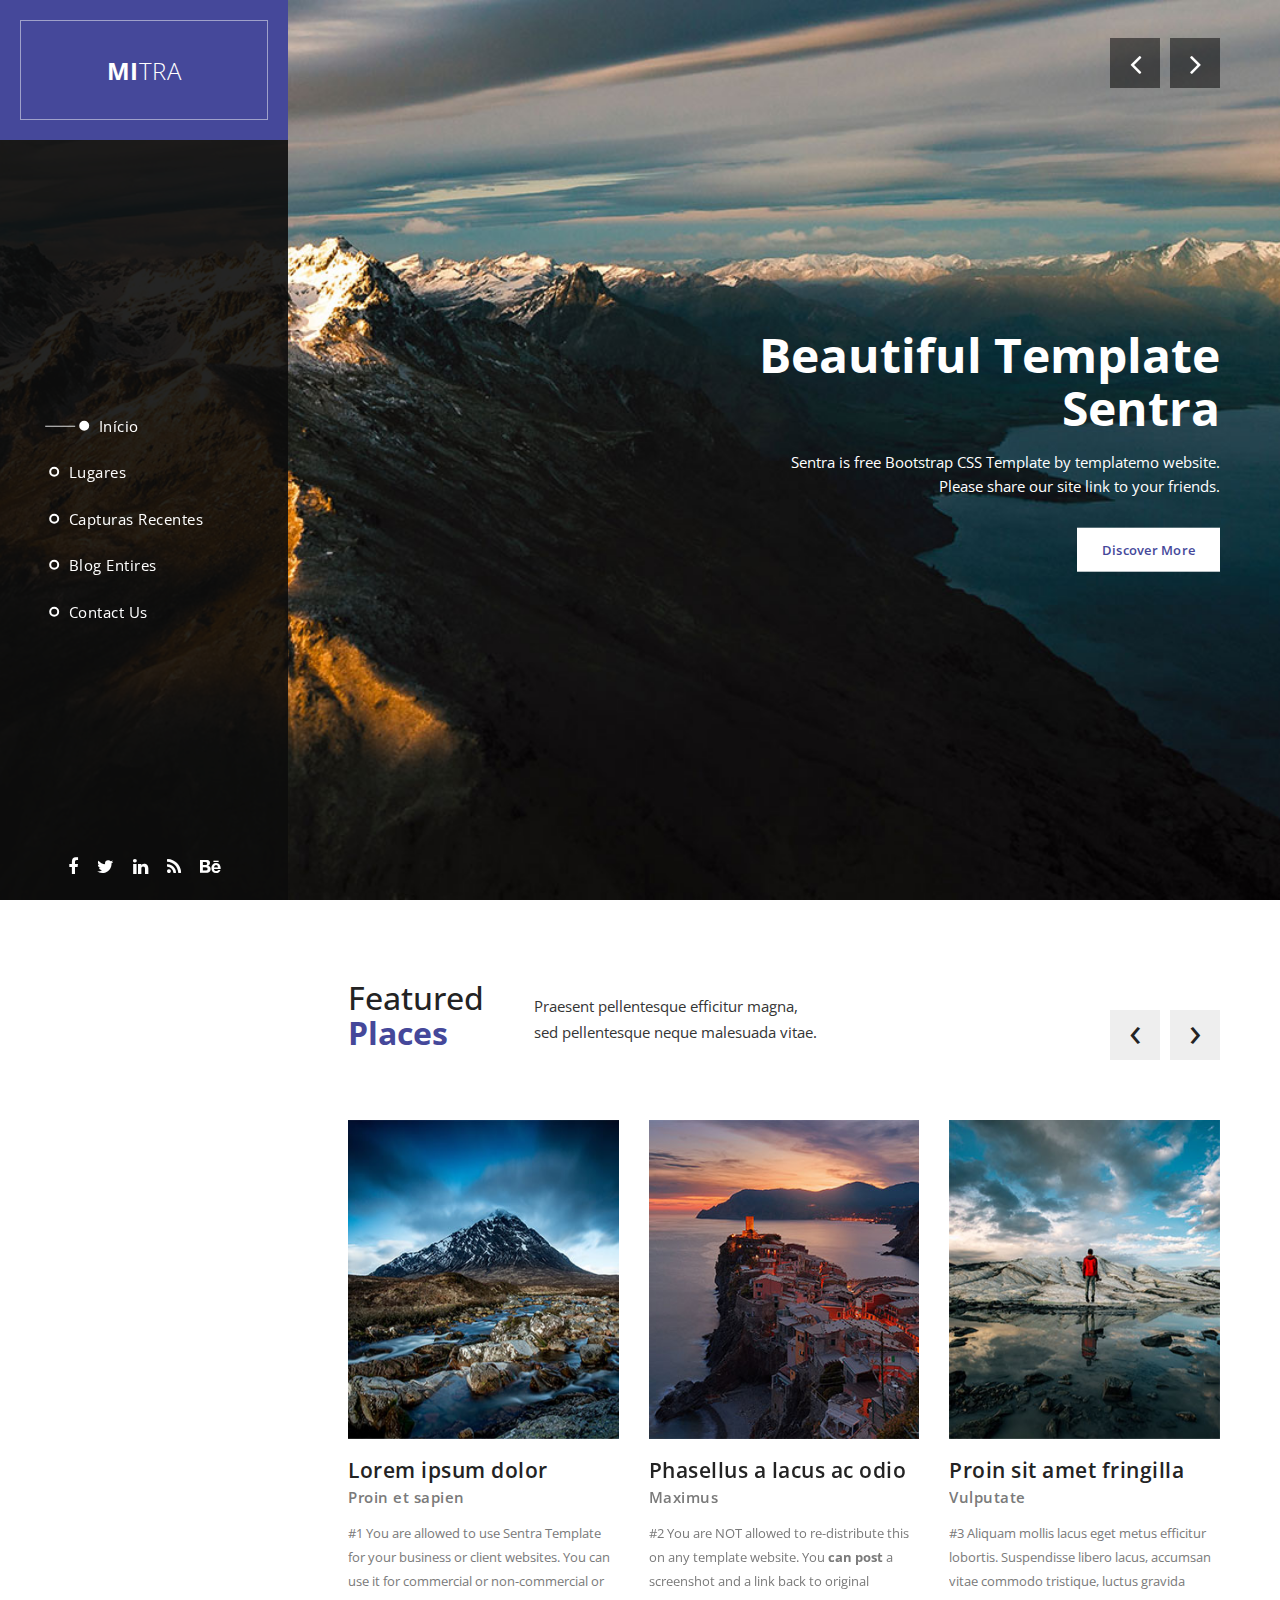
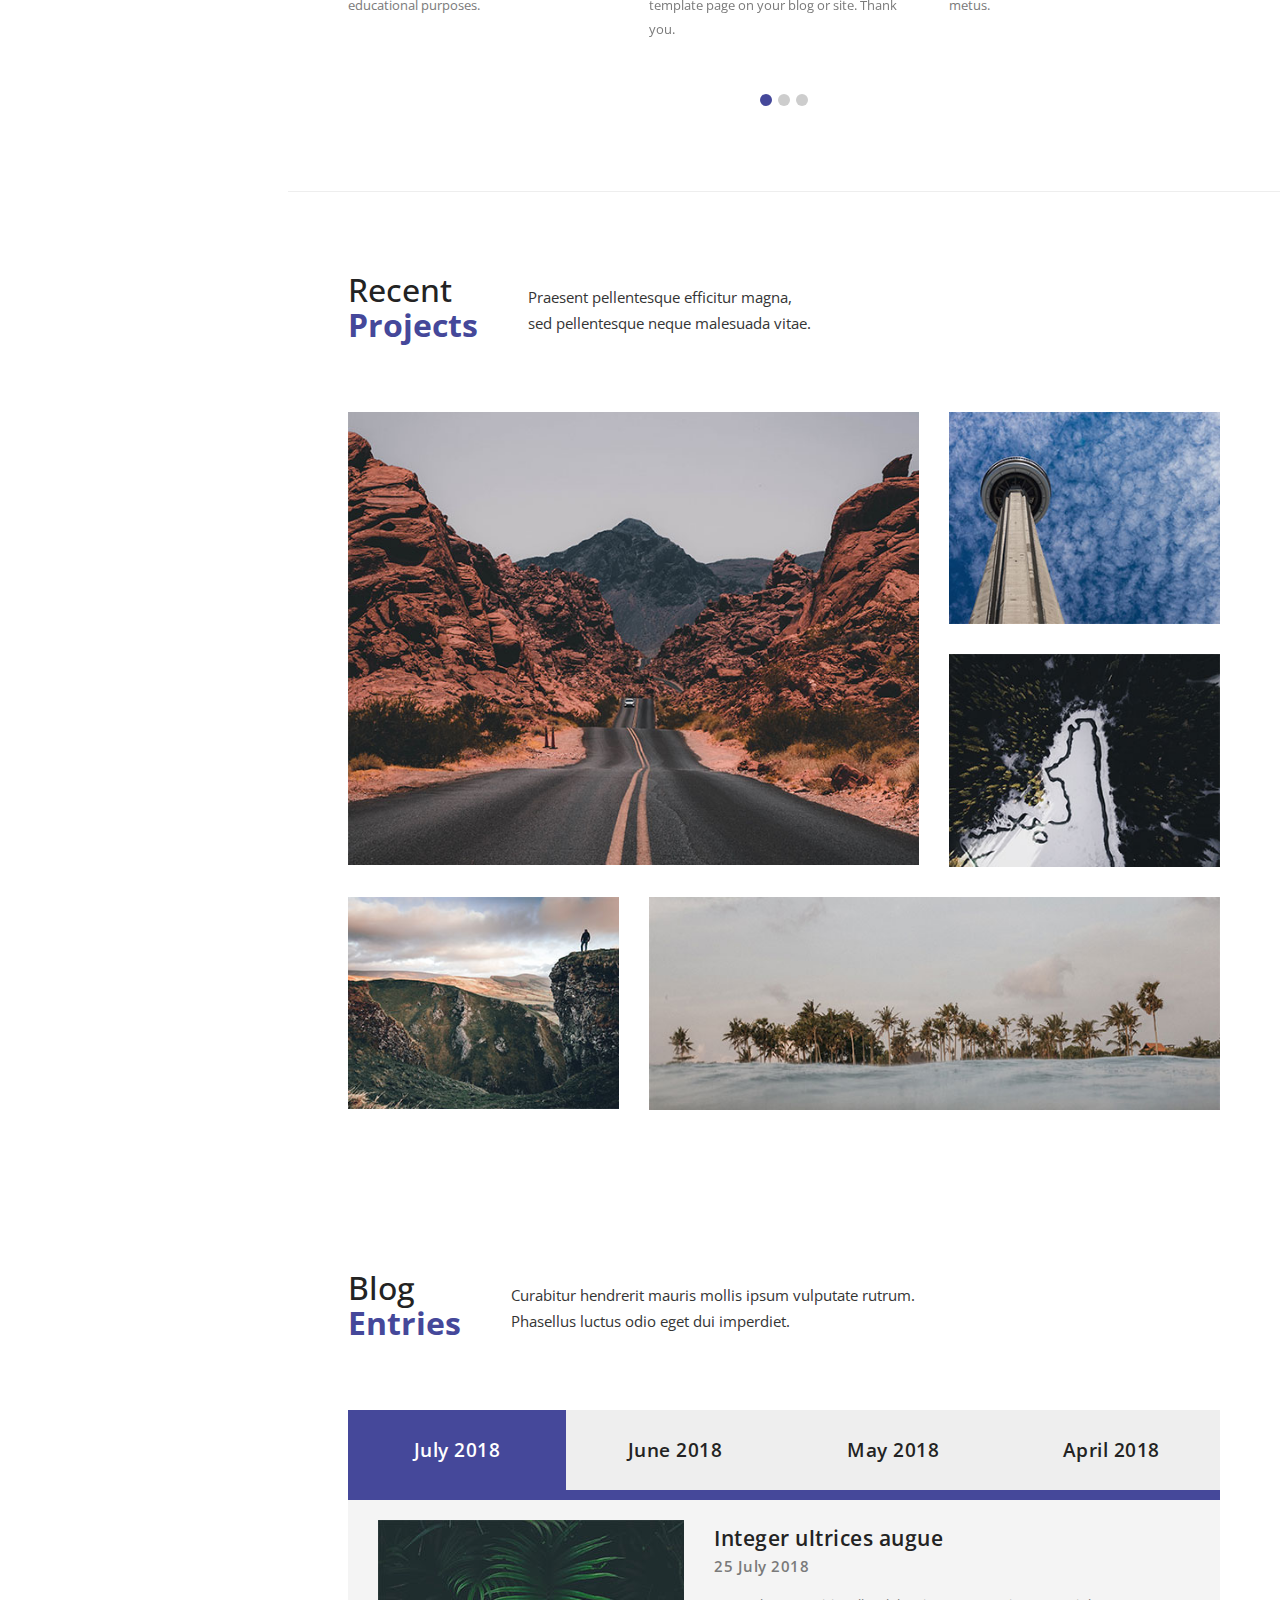
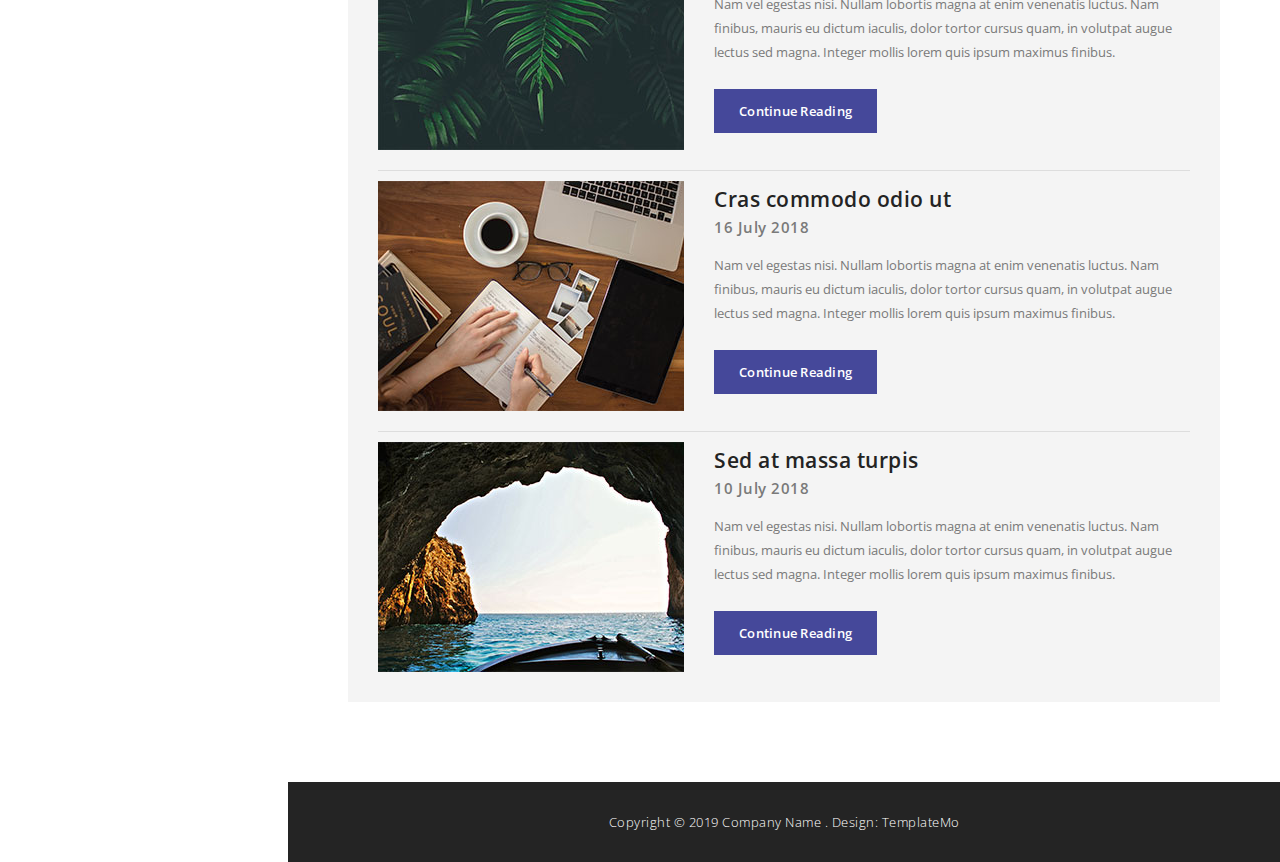
<file: templatemo_518_sentra/index.html>
<!DOCTYPE html>
<html>
  <head>
    <meta charset="utf-8" />
    <meta http-equiv="X-UA-Compatible" content="IE=edge,chrome=1" />
    <title>Mitra - agência de viagens</title>

    <!-- 

Sentra Template

https://templatemo.com/tm-518-sentra

-->
    <meta name="description" content="" />
    <meta name="viewport" content="width=device-width, initial-scale=1" />
    <link rel="apple-touch-icon" href="apple-touch-icon.png" />

    <link rel="stylesheet" href="css/bootstrap.min.css" />
    <link rel="stylesheet" href="css/bootstrap-theme.min.css" />
    <link rel="stylesheet" href="css/fontAwesome.css" />
    <link rel="stylesheet" href="css/light-box.css" />
    <link rel="stylesheet" href="css/owl-carousel.css" />
    <link rel="stylesheet" href="css/templatemo-style.css" />

    <link
      href="https://fonts.googleapis.com/css?family=Open+Sans:300,400,600,700,800"
      rel="stylesheet"
    />

    <script src="js/vendor/modernizr-2.8.3-respond-1.4.2.min.js"></script>
  </head>

  <body>
    <header class="nav-down responsive-nav hidden-lg hidden-md">
      <button
        type="button"
        id="nav-toggle"
        class="navbar-toggle"
        data-toggle="collapse"
        data-target="#main-nav"
      >
        <span class="sr-only">Toggle navigation</span>
        <span class="icon-bar"></span>
        <span class="icon-bar"></span>
        <span class="icon-bar"></span>
      </button>
      <!--/.navbar-header-->
      <div id="main-nav" class="collapse navbar-collapse">
        <nav>
          <ul class="nav navbar-nav">
            <li><a href="#top">Início</a></li>
            <li><a href="#featured">Lugares</a></li>
            <li><a href="#projects">Capturas Recentes</a></li>
            <li><a href="#video">Presentation</a></li>
            <li><a href="#blog">Blog Entries</a></li>
            <li><a href="#contact">Contact Us</a></li>
          </ul>
        </nav>
      </div>
    </header>

    <div class="sidebar-navigation hidde-sm hidden-xs">
      <div class="logo">
        <a href="#">Mi<em>tra</em></a>
      </div>
      <nav>
        <ul>
          <li>
            <a href="#top">
              <span class="rect"></span>
              <span class="circle"></span>
              Início
            </a>
          </li>
          <li>
            <a href="#featured">
              <span class="rect"></span>
              <span class="circle"></span>
              Lugares
            </a>
          </li>
          <li>
            <a href="#projects">
              <span class="rect"></span>
              <span class="circle"></span>
              Capturas Recentes
            </a>
          </li>
          <li>
            <a href="#blog">
              <span class="rect"></span>
              <span class="circle"></span>
              Blog Entires
            </a>
          </li>
          <li>
            <a href="#contact">
              <span class="rect"></span>
              <span class="circle"></span>
              Contact Us
            </a>
          </li>
        </ul>
      </nav>
      <ul class="social-icons">
        <li>
          <a href="#"><i class="fa fa-facebook"></i></a>
        </li>
        <li>
          <a href="#"><i class="fa fa-twitter"></i></a>
        </li>
        <li>
          <a href="#"><i class="fa fa-linkedin"></i></a>
        </li>
        <li>
          <a href="#"><i class="fa fa-rss"></i></a>
        </li>
        <li>
          <a href="#"><i class="fa fa-behance"></i></a>
        </li>
      </ul>
    </div>

    <div class="slider">
      <div class="Modern-Slider content-section" id="top">
        <!-- Item -->
        <div class="item item-1">
          <div class="img-fill">
            <div class="image"></div>
            <div class="info">
              <div>
                <h1>Beautiful Template<br />Sentra</h1>
                <p>
                  Sentra is free Bootstrap CSS Template by templatemo
                  website.<br />
                  Please share our site link to your friends.
                </p>
                <div class="white-button button">
                  <a href="#featured">Discover More</a>
                </div>
              </div>
            </div>
          </div>
        </div>
        <!-- // Item -->
        <!-- Item -->
        <div class="item item-2">
          <div class="img-fill">
            <div class="image"></div>
            <div class="info">
              <div>
                <h1>Please tell <br />your friends</h1>
                <p>
                  Support templatemo by sharing a link to your friends.
                  <br />Thank you for helping us.
                </p>

                <div class="white-button button">
                  <a href="#featured">Share More</a>
                </div>
              </div>
            </div>
          </div>
        </div>
        <!-- // Item -->
        <!-- Item -->
        <div class="item item-3">
          <div class="img-fill">
            <div class="image"></div>
            <div class="info">
              <div>
                <h1>Suspendisse suscipit<br />nulla sed</h1>
                <p>
                  Vestibulum ante ipsum primis in faucibus orci luctus et
                  ultrices <br />posuere cubilia Curae; Sed at massa turpis.
                </p>

                <div class="white-button button">
                  <a href="#featured">Learn More</a>
                </div>
              </div>
            </div>
          </div>
        </div>
        <!-- // Item -->
      </div>
    </div>

    <div class="page-content">
      <section id="featured" class="content-section">
        <div class="section-heading">
          <h1>Featured<br /><em>Places</em></h1>
          <p>
            Praesent pellentesque efficitur magna, <br />sed pellentesque neque
            malesuada vitae.
          </p>
        </div>
        <div class="section-content">
          <div class="owl-carousel owl-theme">
            <div class="item">
              <div class="image">
                <img src="img/featured_1.jpg" alt="" />
                <div class="featured-button button">
                  <a href="#projects">Continue Reading</a>
                </div>
              </div>
              <div class="text-content">
                <h4>Lorem ipsum dolor</h4>
                <span>Proin et sapien</span>
                <p>
                  #1 You are allowed to use Sentra Template for your business or
                  client websites. You can use it for commercial or
                  non-commercial or educational purposes.
                </p>
              </div>
            </div>
            <div class="item">
              <div class="image">
                <img src="img/featured_2.jpg" alt="" />
                <div class="featured-button button">
                  <a href="#projects">Continue Reading</a>
                </div>
              </div>
              <div class="text-content">
                <h4>Phasellus a lacus ac odio</h4>
                <span>Maximus</span>
                <p>
                  #2 You are NOT allowed to re-distribute this on any template
                  website. You <strong>can post</strong> a screenshot and a link
                  back to original template page on your blog or site. Thank
                  you.
                </p>
              </div>
            </div>
            <div class="item">
              <div class="image">
                <img src="img/featured_3.jpg" alt="" />
                <div class="featured-button button">
                  <a href="#projects">Continue Reading</a>
                </div>
              </div>
              <div class="text-content">
                <h4>Proin sit amet fringilla</h4>
                <span>Vulputate</span>
                <p>
                  #3 Aliquam mollis lacus eget metus efficitur lobortis.
                  Suspendisse libero lacus, accumsan vitae commodo tristique,
                  luctus gravida metus.
                </p>
              </div>
            </div>
            <div class="item">
              <div class="image">
                <img src="img/featured_2.jpg" alt="" />
                <div class="featured-button button">
                  <a href="#projects">Continue Reading</a>
                </div>
              </div>
              <div class="text-content">
                <h4>In volutpat augue lectus</h4>
                <span>Elementum</span>
                <p>
                  #4 Aliquam mollis lacus eget metus efficitur lobortis.
                  Suspendisse libero lacus, accumsan vitae commodo tristique,
                  luctus gravida metus.
                </p>
              </div>
            </div>
            <div class="item">
              <div class="image">
                <img src="img/featured_1.jpg" alt="" />
                <div class="featured-button button">
                  <a href="#projects">Continue Reading</a>
                </div>
              </div>
              <div class="text-content">
                <h4>Cras commodo odio</h4>
                <span>Aliquam</span>
                <p>
                  #5 Mauris lacinia pretium libero, ut tincidunt lacus molestie
                  ornare. Phasellus a facilisis erat. Praesent eleifend nibh
                  mauris, quis sodales lorem convallis pulvinar.
                </p>
              </div>
            </div>
            <div class="item">
              <div class="image">
                <img src="img/featured_3.jpg" alt="" />
                <div class="featured-button button">
                  <a href="#projects">Continue Reading</a>
                </div>
              </div>
              <div class="text-content">
                <h4>Sed at massa turpis</h4>
                <span>Curabitur</span>
                <p>
                  #6 Vestibulum tincidunt ornare ligula vel molestie. Curabitur
                  hendrerit mauris mollis ipsum vulputate rutrum. Phasellus
                  luctus odio eget dui imperdiet.
                </p>
              </div>
            </div>
            <div class="item">
              <div class="image">
                <img src="img/featured_2.jpg" alt="" />
                <div class="featured-button button">
                  <a href="#projects">Continue Reading</a>
                </div>
              </div>
              <div class="text-content">
                <h4>Aliquam mollis lacus</h4>
                <span>Suspendisse</span>
                <p>
                  #7 Suspendisse suscipit nulla sed nisl fermentum, auctor
                  suscipit nunc rhoncus. Proin faucibus metus diam, nec
                  hendrerit purus pharetra in.
                </p>
              </div>
            </div>
            <div class="item">
              <div class="image">
                <img src="img/featured_1.jpg" alt="" />
                <div class="featured-button button">
                  <a href="#projects">Continue Reading</a>
                </div>
              </div>
              <div class="text-content">
                <h4>Mauris lacinia pretium</h4>
                <span>Vestibulum</span>
                <p>
                  #8 Suspendisse suscipit nulla sed nisl fermentum, auctor
                  suscipit nunc rhoncus. Proin faucibus metus diam, nec
                  hendrerit purus pharetra in.
                </p>
              </div>
            </div>
            <div class="item">
              <div class="image">
                <img src="img/featured_3.jpg" alt="" />
                <div class="featured-button button">
                  <a href="#projects">Continue Reading</a>
                </div>
              </div>
              <div class="text-content">
                <h4>Proin sit amet fringilla erat</h4>
                <span>Convallis</span>
                <p>
                  #9 Suspendisse suscipit nulla sed nisl fermentum, auctor
                  suscipit nunc rhoncus. Proin faucibus metus diam, nec
                  hendrerit purus pharetra in.
                </p>
              </div>
            </div>
          </div>
        </div>
      </section>
      <section id="projects" class="content-section">
        <div class="section-heading">
          <h1>Recent<br /><em>Projects</em></h1>
          <p>
            Praesent pellentesque efficitur magna, <br />sed pellentesque neque
            malesuada vitae.
          </p>
        </div>
        <div class="section-content">
          <div class="masonry">
            <div class="row">
              <div class="item">
                <div class="col-md-8">
                  <a href="img/portfolio_big_1.jpg" data-lightbox="image"
                    ><img src="img/portfolio_1.jpg" alt="image 1"
                  /></a>
                </div>
              </div>
              <div class="item second-item">
                <div class="col-md-4">
                  <a href="img/portfolio_big_2.jpg" data-lightbox="image"
                    ><img src="img/portfolio_2.jpg" alt="image 2"
                  /></a>
                </div>
              </div>
              <div class="item">
                <div class="col-md-4">
                  <a href="img/portfolio_big_3.jpg" data-lightbox="image"
                    ><img src="img/portfolio_3.jpg" alt="image 3"
                  /></a>
                </div>
              </div>
              <div class="item">
                <div class="col-md-4">
                  <a href="img/portfolio_big_4.jpg" data-lightbox="image"
                    ><img src="img/portfolio_4.jpg" alt="image 4"
                  /></a>
                </div>
              </div>
              <div class="item">
                <div class="col-md-8">
                  <a href="img/portfolio_big_5.jpg" data-lightbox="image"
                    ><img src="img/portfolio_5.jpg" alt="image 5"
                  /></a>
                </div>
              </div>
            </div>
          </div>
        </div>
      </section>
      <section id="blog" class="content-section">
        <div class="section-heading">
          <h1>Blog<br /><em>Entries</em></h1>
          <p>
            Curabitur hendrerit mauris mollis ipsum vulputate rutrum.
            <br />Phasellus luctus odio eget dui imperdiet.
          </p>
        </div>
        <div class="section-content">
          <div class="tabs-content">
            <div class="wrapper">
              <ul class="tabs clearfix" data-tabgroup="first-tab-group">
                <li><a href="#tab1" class="active">July 2018</a></li>
                <li><a href="#tab2">June 2018</a></li>
                <li><a href="#tab3">May 2018</a></li>
                <li><a href="#tab4">April 2018</a></li>
              </ul>
              <section id="first-tab-group" class="tabgroup">
                <div id="tab1">
                  <ul>
                    <li>
                      <div class="item">
                        <img src="img/blog_1.jpg" alt="" />
                        <div class="text-content">
                          <h4>Integer ultrices augue</h4>
                          <span>25 July 2018</span>
                          <p>
                            Nam vel egestas nisi. Nullam lobortis magna at enim
                            venenatis luctus. Nam finibus, mauris eu dictum
                            iaculis, dolor tortor cursus quam, in volutpat augue
                            lectus sed magna. Integer mollis lorem quis ipsum
                            maximus finibus.
                          </p>

                          <div class="accent-button button">
                            <a href="#contact">Continue Reading</a>
                          </div>
                        </div>
                      </div>
                    </li>
                    <li>
                      <div class="item">
                        <img src="img/blog_2.jpg" alt="" />
                        <div class="text-content">
                          <h4>Cras commodo odio ut</h4>
                          <span>16 July 2018</span>
                          <p>
                            Nam vel egestas nisi. Nullam lobortis magna at enim
                            venenatis luctus. Nam finibus, mauris eu dictum
                            iaculis, dolor tortor cursus quam, in volutpat augue
                            lectus sed magna. Integer mollis lorem quis ipsum
                            maximus finibus.
                          </p>

                          <div class="accent-button button">
                            <a href="#contact">Continue Reading</a>
                          </div>
                        </div>
                      </div>
                    </li>
                    <li>
                      <div class="item">
                        <img src="img/blog_3.jpg" alt="" />
                        <div class="text-content">
                          <h4>Sed at massa turpis</h4>
                          <span>10 July 2018</span>
                          <p>
                            Nam vel egestas nisi. Nullam lobortis magna at enim
                            venenatis luctus. Nam finibus, mauris eu dictum
                            iaculis, dolor tortor cursus quam, in volutpat augue
                            lectus sed magna. Integer mollis lorem quis ipsum
                            maximus finibus.
                          </p>

                          <div class="accent-button button">
                            <a href="#contact">Continue Reading</a>
                          </div>
                        </div>
                      </div>
                    </li>
                  </ul>
                </div>
                <div id="tab2">
                  <ul>
                    <li>
                      <div class="item">
                        <img src="img/blog_3.jpg" alt="" />
                        <div class="text-content">
                          <h4>Sed at massa turpis</h4>
                          <span>30 June 2018</span>
                          <p>
                            Nam vel egestas nisi. Nullam lobortis magna at enim
                            venenatis luctus. Nam finibus, mauris eu dictum
                            iaculis, dolor tortor cursus quam, in volutpat augue
                            lectus sed magna. Integer mollis lorem quis ipsum
                            maximus finibus.
                          </p>

                          <div class="accent-button button">
                            <a href="#contact">Continue Reading</a>
                          </div>
                        </div>
                      </div>
                    </li>
                    <li>
                      <div class="item">
                        <img src="img/blog_1.jpg" alt="" />
                        <div class="text-content">
                          <h4>Lorem ipsum dolor sit</h4>
                          <span>24 June 2018</span>
                          <p>
                            Nam vel egestas nisi. Nullam lobortis magna at enim
                            venenatis luctus. Nam finibus, mauris eu dictum
                            iaculis, dolor tortor cursus quam, in volutpat augue
                            lectus sed magna. Integer mollis lorem quis ipsum
                            maximus finibus.
                          </p>

                          <div class="accent-button button">
                            <a href="#contact">Continue Reading</a>
                          </div>
                        </div>
                      </div>
                    </li>
                    <li>
                      <div class="item">
                        <img src="img/blog_2.jpg" alt="" />
                        <div class="text-content">
                          <h4>Cras commodo odio ut</h4>
                          <span>12 June 2018</span>
                          <p>
                            Nam vel egestas nisi. Nullam lobortis magna at enim
                            venenatis luctus. Nam finibus, mauris eu dictum
                            iaculis, dolor tortor cursus quam, in volutpat augue
                            lectus sed magna. Integer mollis lorem quis ipsum
                            maximus finibus.
                          </p>

                          <div class="accent-button button">
                            <a href="#contact">Continue Reading</a>
                          </div>
                        </div>
                      </div>
                    </li>
                  </ul>
                </div>
                <div id="tab3">
                  <ul>
                    <li>
                      <div class="item">
                        <img src="img/blog_2.jpg" alt="" />
                        <div class="text-content">
                          <h4>Cras commodo odio ut</h4>
                          <span>26 May 2018</span>
                          <p>
                            Nam vel egestas nisi. Nullam lobortis magna at enim
                            venenatis luctus. Nam finibus, mauris eu dictum
                            iaculis, dolor tortor cursus quam, in volutpat augue
                            lectus sed magna. Integer mollis lorem quis ipsum
                            maximus finibus.
                          </p>

                          <div class="accent-button button">
                            <a href="#contact">Continue Reading</a>
                          </div>
                        </div>
                      </div>
                    </li>
                    <li>
                      <div class="item">
                        <img src="img/blog_1.jpg" alt="" />
                        <div class="text-content">
                          <h4>Lorem ipsum dolor sit</h4>
                          <span>22 May 2018</span>
                          <p>
                            Nam vel egestas nisi. Nullam lobortis magna at enim
                            venenatis luctus. Nam finibus, mauris eu dictum
                            iaculis, dolor tortor cursus quam, in volutpat augue
                            lectus sed magna. Integer mollis lorem quis ipsum
                            maximus finibus.
                          </p>

                          <div class="accent-button button">
                            <a href="#contact">Continue Reading</a>
                          </div>
                        </div>
                      </div>
                    </li>
                    <li>
                      <div class="item">
                        <img src="img/blog_3.jpg" alt="" />
                        <div class="text-content">
                          <h4>Integer ultrices augue</h4>
                          <span>8 May 2018</span>
                          <p>
                            Nam vel egestas nisi. Nullam lobortis magna at enim
                            venenatis luctus. Nam finibus, mauris eu dictum
                            iaculis, dolor tortor cursus quam, in volutpat augue
                            lectus sed magna. Integer mollis lorem quis ipsum
                            maximus finibus.
                          </p>

                          <div class="accent-button button">
                            <a href="#contact">Continue Reading</a>
                          </div>
                        </div>
                      </div>
                    </li>
                  </ul>
                </div>
                <div id="tab4">
                  <ul>
                    <li>
                      <div class="item">
                        <img src="img/blog_1.jpg" alt="" />
                        <div class="text-content">
                          <h4>Lorem ipsum dolor sit</h4>
                          <span>26 April 2018</span>
                          <p>
                            Nam vel egestas nisi. Nullam lobortis magna at enim
                            venenatis luctus. Nam finibus, mauris eu dictum
                            iaculis, dolor tortor cursus quam, in volutpat augue
                            lectus sed magna. Integer mollis lorem quis ipsum
                            maximus finibus.
                          </p>

                          <div class="accent-button button">
                            <a href="#contact">Continue Reading</a>
                          </div>
                        </div>
                      </div>
                    </li>
                    <li>
                      <div class="item">
                        <img src="img/blog_3.jpg" alt="" />
                        <div class="text-content">
                          <h4>Integer ultrices augue eu</h4>
                          <span>24 April 2018</span>
                          <p>
                            Nam vel egestas nisi. Nullam lobortis magna at enim
                            venenatis luctus. Nam finibus, mauris eu dictum
                            iaculis, dolor tortor cursus quam, in volutpat augue
                            lectus sed magna. Integer mollis lorem quis ipsum
                            maximus finibus.
                          </p>

                          <div class="accent-button button">
                            <a href="#contact">Continue Reading</a>
                          </div>
                        </div>
                      </div>
                    </li>
                    <li>
                      <div class="item">
                        <img src="img/blog_2.jpg" alt="" />
                        <div class="text-content">
                          <h4>Cras commodo odio ut</h4>
                          <span>20 April 2018</span>
                          <p>
                            Nam vel egestas nisi. Nullam lobortis magna at enim
                            venenatis luctus. Nam finibus, mauris eu dictum
                            iaculis, dolor tortor cursus quam, in volutpat augue
                            lectus sed magna. Integer mollis lorem quis ipsum
                            maximus finibus.
                          </p>

                          <div class="accent-button button">
                            <a href="#contact">Continue Reading</a>
                          </div>
                        </div>
                      </div>
                    </li>
                  </ul>
                </div>
              </section>
            </div>
          </div>
        </div>
      </section>

      <section class="footer">
        <p>Copyright &copy; 2019 Company Name . Design: TemplateMo</p>
      </section>
    </div>

    <script src="https://ajax.googleapis.com/ajax/libs/jquery/1.11.2/jquery.min.js"></script>
    <script>
      window.jQuery ||
        document.write(
          '<script src="js/vendor/jquery-1.11.2.min.js"><\/script>'
        );
    </script>

    <script src="js/vendor/bootstrap.min.js"></script>

    <script src="js/plugins.js"></script>
    <script src="js/main.js"></script>

    <script>
      // Hide Header on on scroll down
      var didScroll;
      var lastScrollTop = 0;
      var delta = 5;
      var navbarHeight = $("header").outerHeight();

      $(window).scroll(function (event) {
        didScroll = true;
      });

      setInterval(function () {
        if (didScroll) {
          hasScrolled();
          didScroll = false;
        }
      }, 250);

      function hasScrolled() {
        var st = $(this).scrollTop();

        // Make sure they scroll more than delta
        if (Math.abs(lastScrollTop - st) <= delta) return;

        // If they scrolled down and are past the navbar, add class .nav-up.
        // This is necessary so you never see what is "behind" the navbar.
        if (st > lastScrollTop && st > navbarHeight) {
          // Scroll Down
          $("header").removeClass("nav-down").addClass("nav-up");
        } else {
          // Scroll Up
          if (st + $(window).height() < $(document).height()) {
            $("header").removeClass("nav-up").addClass("nav-down");
          }
        }

        lastScrollTop = st;
      }
    </script>

    <script
      src="http://ajax.googleapis.com/ajax/libs/jquery/1.10.2/jquery.min.js"
      type="text/javascript"
    ></script>
  </body>
</html>
</file>
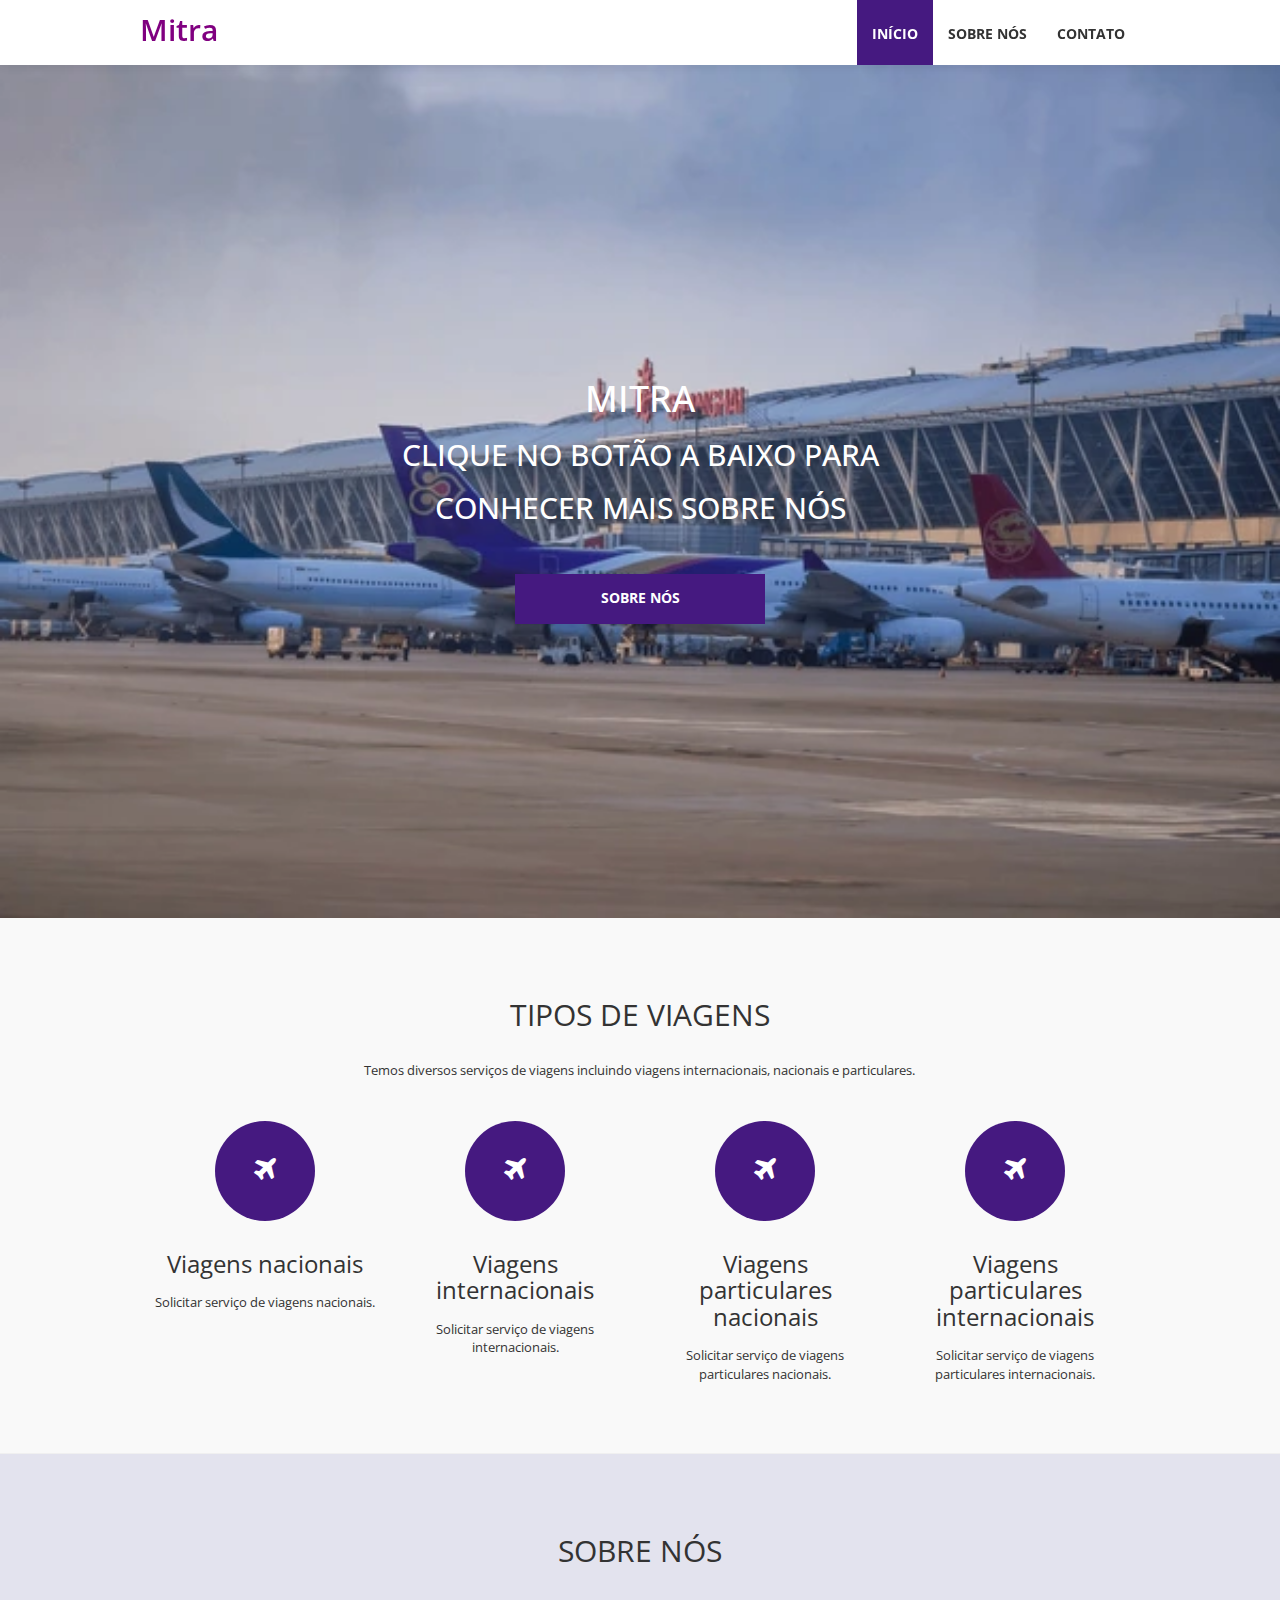
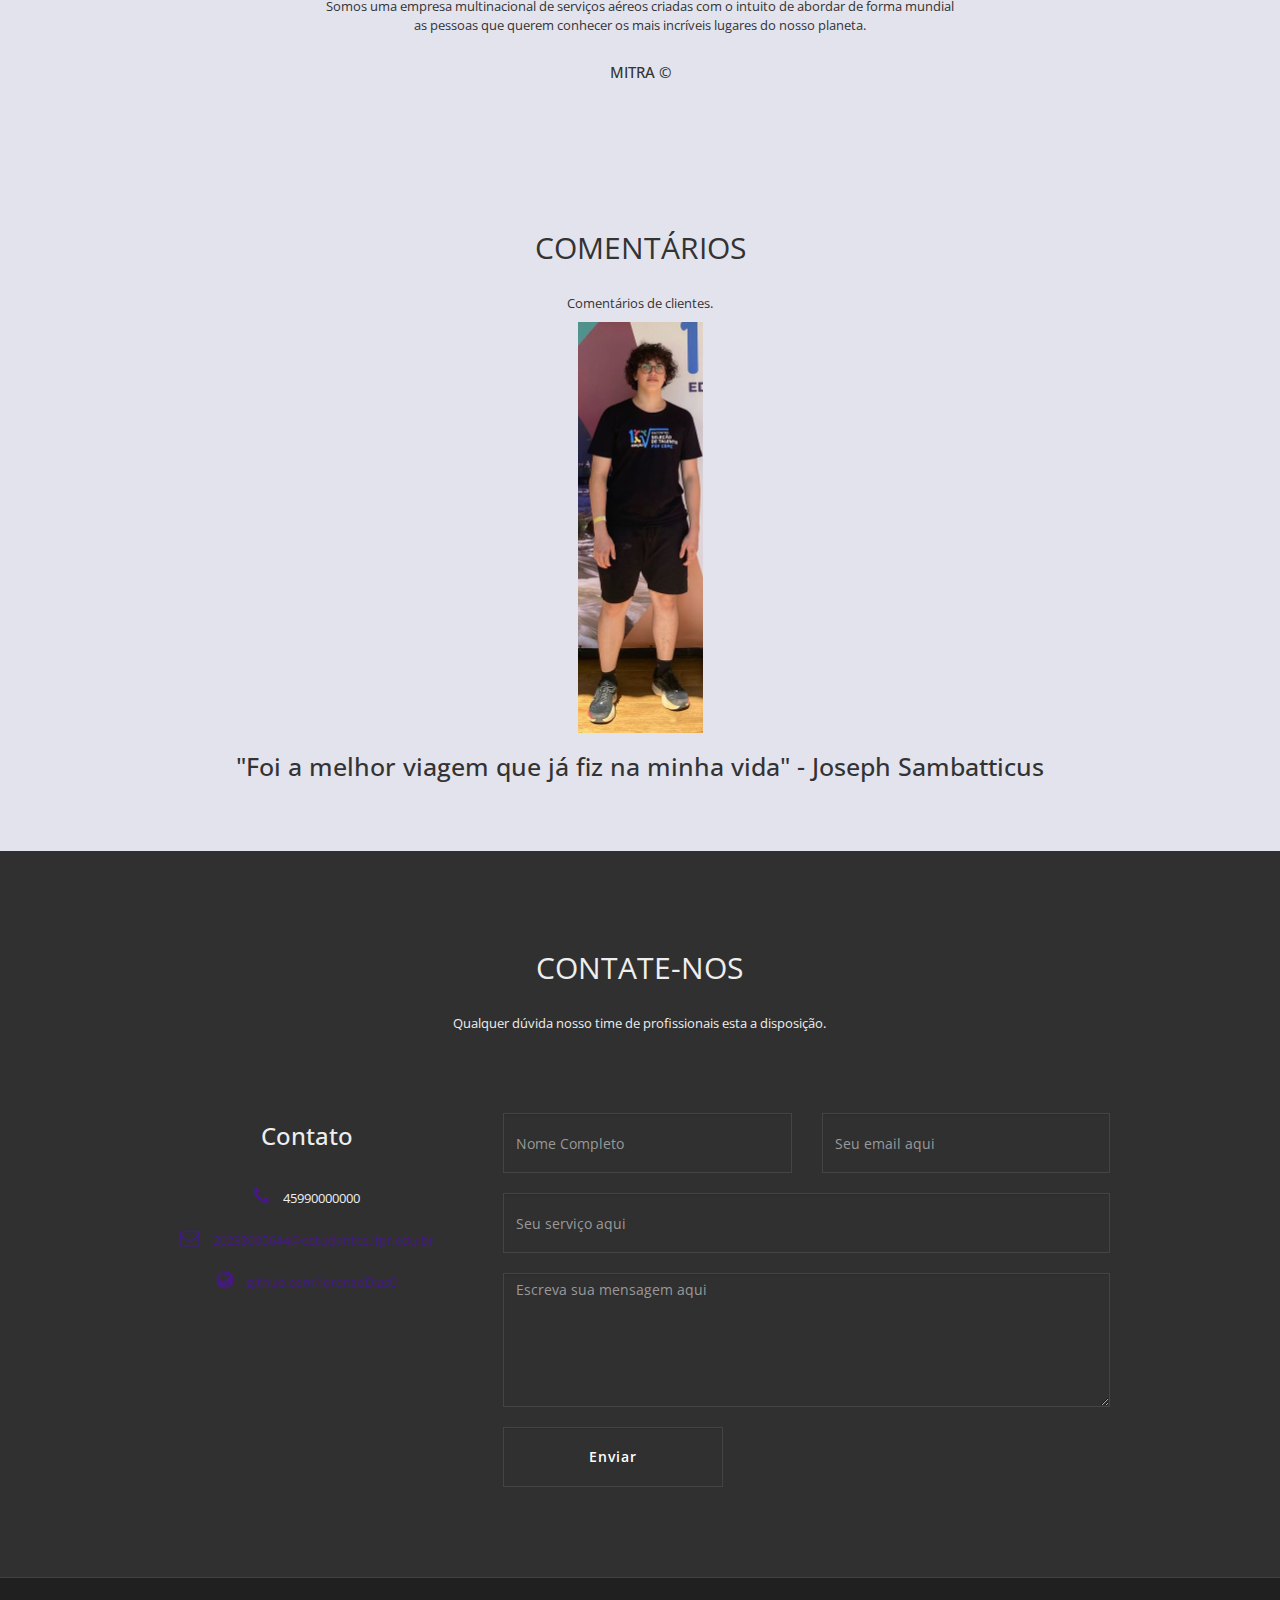
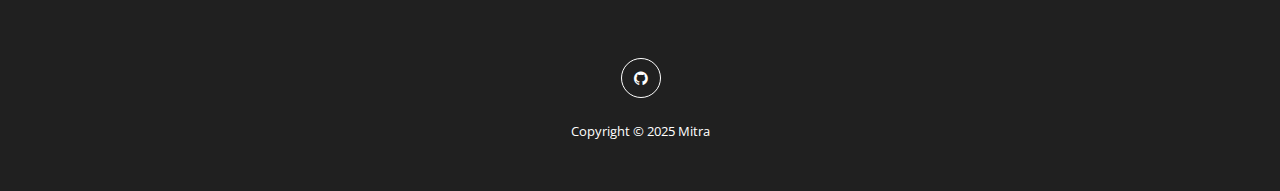
<file: templatemo_444_composite/templatemo_444_composite/index.html>
<!DOCTYPE html>
<html lang="en">

<head>
	<meta charset="utf-8">
	<meta http-equiv="X-UA-Compatible" content="IE=Edge">
	<meta name="viewport" content="width=device-width, initial-scale=1">
	<meta name="keywords" content="">
	<meta name="description" content="">
	<title>Composite Template</title>
	<link rel="stylesheet" href="css/bootstrap.min.css">
	<link rel="stylesheet" href="css/templatemo_style.css">
	<link rel="stylesheet" href="css/font-awesome.min.css">
	<link href='http://fonts.googleapis.com/css?family=Open+Sans:400,600,700,300' rel='stylesheet' type='text/css'>
	<!-- 
        Composite Template 
        http://www.templatemo.com/preview/templatemo_444_composite
        -->
</head>

<body id="top" data-spy="scroll" data-target=".navbar-collapse">

	<!-- start templatemo navigation -->

	<nav class="navbar navbar-default navbar-fixed-top" role="navigation">
		<div class="container">
			<div class="navbar-header">
				<button class="navbar-toggle" data-toggle="collapse" data-target=".navbar-collapse">
					<span class="icon icon-bar"></span>
					<span class="icon icon-bar"></span>
					<span class="icon icon-bar"></span>
				</button>
				<a href="#" class="navbar-brand">Mitra</a>
			</div>
			<div class="collapse navbar-collapse">
				<ul class="nav navbar-nav navbar-right">
					<li><a href="#home" class="smoothScroll">INÍCIO</a></li>
					<li><a href="#about" class="smoothScroll">SOBRE NÓS</a></li>
					<li><a href="#contact" class="smoothScroll">CONTATO</a></li>
				</ul>
			</div>
		</div>
	</nav>
	</div>
	<!-- end templatemo navigation -->
	<section id="home" class="text-center">
		<div class="templatemo_headerimage">
			<div class="flexslider">
				<ul class="slides">
					<li>
						<img src="img/14-december-2024shanghaichina-cityscape-shanghai-600nw-2617149371.webp"
							alt="Slide 1">
						<div class="slider-caption">
							<div class="templatemo_homewrapper">
								<h1>MITRA</h1>
								<h2>Clique no botão a baixo para</h2>
								<h2> conhecer mais sobre nós</h2>
								<a href="#contact" class="smoothScroll templatemo-slider-btn btn btn-default">Sobre
									nós</a>
							</div>
						</div>
					</li>
					<li>
						<img src="img/shutterstock_706538974-1024x576.png" alt="Slide 2">
						<div class="slider-caption">
							<div class="templatemo_homewrapper">
								<h1>Serviços disponíveis a todo momento</h1>
								<h2>clique no botão a baixo para ver nossos serviços</h2>
								<a href="#features" class="smoothScroll templatemo-slider-btn btn btn-default">ver</a>
							</div>
						</div>
					</li>
				</ul>
			</div>
		</div>
	</section>
	<!-- start templatemo features -->
	<section id="features" class="features text-center">
		<div class="container">
			<div class="row">
				<div class="col-md-2"></div>
				<div class="col-md-8">
					<h2>TIPOS DE VIAGENS</h2>
					<p>Temos diversos serviços de viagens incluindo viagens internacionais, nacionais e particulares.
					</p>
				</div>
				<div class="col-md-12"></div>
				<div class="col-sm-6 col-md-3">
					<a href="#"><i class="fa fa-plane"></i></a>
					<h3>Viagens nacionais</h3>
					<p>Solicitar serviço de viagens nacionais.</p>
				</div>
				<div class="col-sm-6 col-md-3">
					<a href="#"><i class="fa fa-plane"></i></a>
					<h3>Viagens internacionais</h3>
					<p>Solicitar serviço de viagens internacionais.</p>
				</div>
				<div class="col-sm-6 col-md-3">
					<a href="#"><i class="fa fa-plane"></i></a>
					<h3>Viagens particulares nacionais</h3>
					<p>Solicitar serviço de viagens particulares nacionais.</p>
				</div>
				<div class="col-sm-6 col-md-3">
					<a href="#"><i class="fa fa-plane"></i></a>
					<h3>Viagens particulares internacionais</h3>
					<p>Solicitar serviço de viagens particulares internacionais.</p>
				</div>
			</div>
		</div>
	</section>
	<!-- end templatemo features -->

	<!-- start templatemo about -->
	<section id="about">
		<div class="container">
			<div class="row">
				<div class="col-md-2"></div>
				<div class="col-md-8 text-center">
					<h2>SOBRE NÓS</h2>
					<p>Somos uma empresa multinacional de serviços aéreos criadas com o intuito de abordar de forma
						mundial as pessoas que querem conhecer os mais incríveis lugares do nosso planeta.</p>
				</div>
			</div>
			<h3 id="mitra">MITRA ©</h3>
		</div>
		</div>
	</section>
	<section id="about">
		<div class="container-comentario">
			<h2>COMENTÁRIOS</h2>
			<p>Comentários de clientes.</p>
			<img src="img/Captura de tela de 2025-05-15 08-42-12.png" alt="">
			<h3 id="jose-comentario">"Foi a melhor viagem que já fiz na minha vida" - Joseph Sambatticus</h3>
		</div>
		</div>
	</section>
	<!-- end templatemo about -->

	<!-- start templatemo contact -->
	<section id="contact">
		<div class="container">
			<div class="row">
				<div class="col-md-2"></div>
				<div class="col-md-8 text-center">
					<h2>CONTATE-NOS</h2>
					<p>Qualquer dúvida nosso time de profissionais esta a disposição.</p>
				</div>
				<div class="col-md-12"></div>
				<div class="col-sm-6 col-md-4 address">
					<h3>Contato</h3>
					<p><i class="fa fa-phone"></i> 45990000000</p>
					<p><i class="fa fa-envelope-o"></i> <a href="#">20233005644@estudantes.ifpr.edu.br</a></p>
					<p><i class="fa fa-globe"></i> <a href="https://github.com/lorenzoDias0">github.com/lorenzoDias0</a>
					</p>
				</div>
				<div class="col-sm-6 col-md-8">
					<form action="#" method="post" role="form">
						<div class="col-md-6">
							<input type="text" class="form-control" placeholder="Nome Completo">
						</div>
						<div class="col-md-6">
							<input type="email" class="form-control" placeholder="Seu email aqui">
						</div>
						<div class="col-md-12">
							<input type="text" class="form-control" placeholder="Seu serviço aqui">
						</div>
						<div class="col-md-12">
							<textarea class="form-control" rows="6" placeholder="Escreva sua mensagem aqui"></textarea>
						</div>
						<div class="col-md-12">
							<input type="submit" value="Enviar" class="form-control">
						</div>
					</form>
				</div>
			</div>
		</div>
	</section>
	<!-- end templatemo contact -->

	<!-- start templatemo footer -->
	<footer class="text-center">
		<div class="container">
			<div class="row">
				<div class="social_icon">
					<a href="https://github.com/lorenzoDias0" class="fa fa-github"></a>
				</div>
				<p>Copyright © 2025 Mitra</p>
			</div>
		</div>
	</footer>
	<!-- end templatemo footer -->

	<!-- start back to top -->
	<a href="#top" class="go-top"><i class="fa fa-chevron-up fa-1x"></i></a>
	<!-- end back to top -->

	<script src="js/jquery.js"></script>
	<script src="js/bootstrap.min.js"></script>
	<script src="js/smoothscroll.js"></script>
	<script src="js/jquery.flexslider.js"></script>

	<!-- start templatemo back to top js -->
	<script>
		$(document).ready(function () {
			// FlexSlider 
			$('.flexslider').flexslider({
				animation: "fade",
				directionNav: false
			});

			// Show or hide the sticky footer button
			$(window).scroll(function () {
				if ($(this).scrollTop() > 200) {
					$('.go-top').fadeIn(200);
				} else {
					$('.go-top').fadeOut(200);
				}
			});
			// Animate the scroll to top
			$('.go-top').click(function (event) {
				event.preventDefault();
				$('html, body').animate({ scrollTop: 0 }, 300);
			})
		});
	</script>
	<!-- end templatemo back to top js -->

</body>

</html>
</file>
<file: templatemo_518_sentra/css/light-box.css>
/* LIGHT BOX */

body:after {
  content: url(../img/close.png) url(../img/loading.gif) url(../img/prev.png) url(../img/next.png);
  display: none;
}

body.lb-disable-scrolling {
  overflow: hidden;
}

.lightboxOverlay {
  position: absolute;
  top: 0;
  left: 0;
  z-index: 99999;
  background-color: black;
  filter: progid:DXImageTransform.Microsoft.Alpha(Opacity=80);
  opacity: 0.8;
  display: none;
}

.lightbox {
  position: absolute;
  margin-top: 0%;
  left: 0;
  width: 100%;
  z-index: 100000;
  text-align: center;
  line-height: 0;
  font-weight: normal;
}

.lightbox .lb-image {
  display: block;
  height: auto;
  max-width: inherit;
  max-height: none;
  border-radius: 5px;

  /* Image border */
  border: 10px solid white;
}

.lightbox a img {
  border: none;
}

.lb-outerContainer {
  position: relative;
  *zoom: 1;
  width: 250px;
  height: 250px;
  margin: 0 auto;
  border-radius: 4px;

  /* Background color behind image.
     This is visible during transitions. */
  background-color: white;
}

.lb-outerContainer:after {
  content: "";
  display: table;
  clear: both;
}

.lb-loader {
  position: absolute;
  top: 43%;
  left: 0;
  height: 25%;
  width: 100%;
  text-align: center;
  line-height: 0;
}

.lb-cancel {
  display: block;
  width: 32px;
  height: 32px;
  margin: 0 auto;
  background: url(../img/loading.gif) no-repeat;
}

.lb-nav {
  position: absolute;
  top: 0;
  left: 0;
  height: 100%;
  width: 100%;
  z-index: 10;
}

.lb-container > .nav {
  left: 0;
}

.lb-nav a {
  outline: none;
  background-image: url('[data-uri]');
}

.lb-prev, .lb-next {
  height: 100%;
  cursor: pointer;
  display: block;
}

.lb-nav a.lb-prev {
  width: 34%;
  left: 0;
  float: left;
  background: url(../img/prev.png) left 48% no-repeat;
  filter: progid:DXImageTransform.Microsoft.Alpha(Opacity=0);
  opacity: 0;
  -webkit-transition: opacity 0.6s;
  -moz-transition: opacity 0.6s;
  -o-transition: opacity 0.6s;
  transition: opacity 0.6s;
}

.lb-nav a.lb-prev:hover {
  filter: progid:DXImageTransform.Microsoft.Alpha(Opacity=100);
  opacity: 1;
}

.lb-nav a.lb-next {
  width: 64%;
  right: 0;
  float: right;
  background: url(../img/next.png) right 48% no-repeat;
  filter: progid:DXImageTransform.Microsoft.Alpha(Opacity=0);
  opacity: 0;
  -webkit-transition: opacity 0.6s;
  -moz-transition: opacity 0.6s;
  -o-transition: opacity 0.6s;
  transition: opacity 0.6s;
}

.lb-nav a.lb-next:hover {
  filter: progid:DXImageTransform.Microsoft.Alpha(Opacity=100);
  opacity: 1;
}

.lb-dataContainer {
  margin: 0 auto;
  padding-top: 5px;
  *zoom: 1;
  width: 100%;
  -moz-border-radius-bottomleft: 4px;
  -webkit-border-bottom-left-radius: 4px;
  border-bottom-left-radius: 4px;
  -moz-border-radius-bottomright: 4px;
  -webkit-border-bottom-right-radius: 4px;
  border-bottom-right-radius: 4px;
}

.lb-dataContainer:after {
  content: "";
  display: table;
  clear: both;
}

.lb-data {
  padding: 0 4px;
  color: #ccc;
}

.lb-data .lb-details {
  width: 85%;
  float: left;
  text-align: left;
  line-height: 1.1em;
}

.lb-data .lb-caption {
  font-size: 13px;
  font-weight: bold;
  line-height: 1em;
}

.lb-data .lb-caption a {
  color: #4ae;
}

.lb-data .lb-number {
  margin-top: 15px;
  display: block;
  clear: left;
  padding-bottom: 1em;
  font-size: 13px;
  color: #999999;
}

.lb-data .lb-close {
  display: block;
  float: right;
  width: 30px;
  height: 30px;
  background: url(../img/close.png) top right no-repeat;
  text-align: right;
  outline: none;
  filter: progid:DXImageTransform.Microsoft.Alpha(Opacity=70);
  opacity: 0.7;
  -webkit-transition: opacity 0.2s;
  -moz-transition: opacity 0.2s;
  -o-transition: opacity 0.2s;
  transition: opacity 0.2s;
}

.lb-data .lb-close:hover {
  cursor: pointer;
  filter: progid:DXImageTransform.Microsoft.Alpha(Opacity=100);
  opacity: 1;
}
</file>
<file: templatemo_518_sentra/css/owl-carousel.css>
/**
 * Owl Carousel v2.3.1
 * Copyright 2013-2018 David Deutsch
 * Licensed under: SEE LICENSE IN https://github.com/OwlCarousel2/OwlCarousel2/blob/master/LICENSE
 */
/*
 *  Owl Carousel - Core
 */
.owl-carousel {
  display: none;
  width: 100%;
  -webkit-tap-highlight-color: transparent;
  /* position relative and z-index fix webkit rendering fonts issue */
  position: relative;
  z-index: 1; }
  .owl-carousel .owl-stage {
    position: relative;
    -ms-touch-action: pan-Y;
    touch-action: manipulation;
    -moz-backface-visibility: hidden;
    /* fix firefox animation glitch */ }
  .owl-carousel .owl-stage:after {
    content: ".";
    display: block;
    clear: both;
    visibility: hidden;
    line-height: 0;
    height: 0; }
  .owl-carousel .owl-stage-outer {
    position: relative;
    overflow: hidden;
    /* fix for flashing background */
    -webkit-transform: translate3d(0px, 0px, 0px); }
  .owl-carousel .owl-wrapper,
  .owl-carousel .owl-item {
    -webkit-backface-visibility: hidden;
    -moz-backface-visibility: hidden;
    -ms-backface-visibility: hidden;
    -webkit-transform: translate3d(0, 0, 0);
    -moz-transform: translate3d(0, 0, 0);
    -ms-transform: translate3d(0, 0, 0); }
  .owl-carousel .owl-item {
    position: relative;
    min-height: 1px;
    float: left;
    -webkit-backface-visibility: hidden;
    -webkit-tap-highlight-color: transparent;
    -webkit-touch-callout: none; }
  .owl-carousel .owl-item img {
    display: block;
    width: 100%; }
  .owl-carousel .owl-nav.disabled,
  .owl-carousel .owl-dots.disabled {
    display: none; }
  .owl-carousel .owl-nav .owl-prev,
  .owl-carousel .owl-nav .owl-next,
  .owl-carousel .owl-dot {
    cursor: pointer;
    cursor: hand;
    -webkit-user-select: none;
    -khtml-user-select: none;
    -moz-user-select: none;
    -ms-user-select: none;
    user-select: none; }
  .owl-carousel .owl-nav button.owl-prev,
  .owl-carousel .owl-nav button.owl-next,
  .owl-carousel button.owl-dot {
    background: none;
    color: inherit;
    border: none;
    padding: 0 !important;
    font: inherit; }
  .owl-carousel.owl-loaded {
    display: block; }
  .owl-carousel.owl-loading {
    opacity: 0;
    display: block; }
  .owl-carousel.owl-hidden {
    opacity: 0; }
  .owl-carousel.owl-refresh .owl-item {
    visibility: hidden; }
  .owl-carousel.owl-drag .owl-item {
    -ms-touch-action: none;
        touch-action: none;
    -webkit-user-select: none;
    -moz-user-select: none;
    -ms-user-select: none;
    user-select: none; }
  .owl-carousel.owl-grab {
    cursor: move;
    cursor: grab; }
  .owl-carousel.owl-rtl {
    direction: rtl; }
  .owl-carousel.owl-rtl .owl-item {
    float: right; }

/* No Js */
.no-js .owl-carousel {
  display: block; }

/*
 *  Owl Carousel - Animate Plugin
 */
.owl-carousel .animated {
  animation-duration: 1000ms;
  animation-fill-mode: both; }

.owl-carousel .owl-animated-in {
  z-index: 0; }

.owl-carousel .owl-animated-out {
  z-index: 1; }

.owl-carousel .fadeOut {
  animation-name: fadeOut; }

@keyframes fadeOut {
  0% {
    opacity: 1; }
  100% {
    opacity: 0; } }

/*
 * 	Owl Carousel - Auto Height Plugin
 */
.owl-height {
  transition: height 500ms ease-in-out; }

/*
 * 	Owl Carousel - Lazy Load Plugin
 */
.owl-carousel .owl-item .owl-lazy {
  opacity: 0;
  transition: opacity 400ms ease; }

.owl-carousel .owl-item img.owl-lazy {
  transform-style: preserve-3d; }

/*
 * 	Owl Carousel - Video Plugin
 */
.owl-carousel .owl-video-wrapper {
  position: relative;
  height: 100%;
  background: #000; }

.owl-carousel .owl-video-play-icon {
  position: absolute;
  height: 80px;
  width: 80px;
  left: 50%;
  top: 50%;
  margin-left: -40px;
  margin-top: -40px;
  background: url("owl.video.play.png") no-repeat;
  cursor: pointer;
  z-index: 1;
  -webkit-backface-visibility: hidden;
  transition: transform 100ms ease; }

.owl-carousel .owl-video-play-icon:hover {
  -ms-transform: scale(1.3, 1.3);
      transform: scale(1.3, 1.3); }

.owl-carousel .owl-video-playing .owl-video-tn,
.owl-carousel .owl-video-playing .owl-video-play-icon {
  display: none; }

.owl-carousel .owl-video-tn {
  opacity: 0;
  height: 100%;
  background-position: center center;
  background-repeat: no-repeat;
  background-size: contain;
  transition: opacity 400ms ease; }

.owl-carousel .owl-video-frame {
  position: relative;
  z-index: 1;
  height: 100%;
  width: 100%; }
</file>
<file: templatemo_518_sentra/css/templatemo-style.css>
/* 

Sentra Template

https://templatemo.com/tm-518-sentra

*/

body {
  font-family: 'Open Sans', sans-serif;
}

p {
  font-size: 13px;
  color: #7a7a7a;
  line-height: 24px;
}

.page-content {
  width: 77.5%;
  float: right;
}

.content-section {
  padding-top: 80px;
  position: relative;
  width: 100%;
  display: inline-block;
  height: auto;
  left: 50%;
  text-align: center;
  -webkit-transform: translateX(-50%);
  -moz-transform: translateX(-50%);
  -ms-transform: translateX(-50%);
  -o-transform: translateX(-50%);
  transform: translateX(-50%);
}

.section-heading {
  text-align: left;
  position: relative;
  margin-bottom: 60px;
}

.section-heading h1 {
  margin-top: 0px;
  font-size: 32px;
  color: #232323;
  display: inline-block;
  margin-right: 50px;
}

.section-heading em {
  font-style: normal;
  font-weight: 700;
  color: #45489a;
}

.section-heading p {
  display: inline-block;
  font-size: 15px;
  line-height: 26px;
  color: #343434;
  position: absolute;
  top: 12.5px;
}

.white-button a {
  font-size: 13px;
  font-weight: 600;
  color: #45489a;
  text-transform: capitalize;
  background-color: #fff;
  display: inline-block;
  height: 44px;
  line-height: 44px;
  padding: 0px 25px;
  letter-spacing: 0.25px;
  text-decoration: none;
  transition: all 0.3s;
}

.white-button a:hover {
  background-color: #45489a;
  color: #fff;
}

.accent-button a {
  font-size: 13px;
  font-weight: 600;
  color: #fff;
  text-transform: capitalize;
  background-color: #45489a;
  display: inline-block;
  height: 44px;
  line-height: 44px;
  padding: 0px 25px;
  letter-spacing: 0.25px;
  text-decoration: none;
  transition: all 0.3s;
}

.accent-button a:hover {
  background-color: #fff;
  color: #45489a;
}

header {
    position: fixed;
    top: 0;
    transition: top 0.3s ease-in-out;
    width: 100%;
}

.nav-up {
    top: -75px;
}

/* Responsive Navigation */

.responsive-nav {
  position: fixed;
  z-index: 10;
  width: 100%;
  height: 80px;
  background-color: rgba(250,250,250,.95);
  box-shadow: 0px 5px 15px rgba(0,0,0,0.2);
}

.navbar-toggle {
  position: absolute;
  top: 40%;
  left: 50%;
  display: inline-block;
  -webkit-transform: translateX(-50%) translateY(-50%);
  -moz-transform: translateX(-50%) translateY(-50%);
  -ms-transform: translateX(-50%) translateY(-50%);
  -o-transform: translateX(-50%) translateY(-50%);
  transform: translateX(-50%) translateY(-50%);
}

.navbar-nav {
  margin: 0;
  border: none;
}

#main-nav ul {
  text-align: center;
  background-color: rgba(0,0,0,0.9);
  margin-top: 59px;
  width: 100%;
}
#main-nav ul li {
  margin: 15px 0px;
}
#main-nav ul li:hover {
  background-color: transparent;
}
#main-nav ul li a {
  font-size: 15px;
  text-transform: capitalize;
  color: #fff;
  box-shadow: none;
  border: none;
}

#main-nav ul li a:hover {
  opacity: 0.5;
  background-color: transparent;
}

.navbar-toggle span {
  background-color: #232323;
}


/* Sidebar Style */

.sidebar-navigation {
  width: 22.5%;
  float: left;
  height: 100%;
  position: fixed;
  background-color: rgba(12,12,12,0.9);
  z-index: 10;
}

.sidebar-navigation .logo {
  position: absolute;
  width: 100%;
  height: 140px;
  line-height: 100px;
  background-color: #45489a;
  padding: 20px;
  text-align: center;
}

.sidebar-navigation .logo a {
  text-decoration: none;
  color: #fff;
  font-size: 24px;
  font-weight: 700;
  text-transform: uppercase;
  letter-spacing: 0.5px;
  height: 100px;
  width: 100%;
  display: inline-block;
  border: 1px solid rgba(250,250,250,0.5);
}

.sidebar-navigation .logo em {
  font-style: normal;
  font-weight: 300;
}

.sidebar-navigation nav {
  position: relative;
  top: 60%;
  left: 60%;
  -webkit-transform: translateX(-60%) translateY(-60%);
  -moz-transform: translateX(-60%) translateY(-60%);
  -ms-transform: translateX(-60%) translateY(-60%);
  -o-transform: translateX(-60%) translateY(-60%);
  transform: translateX(-60%) translateY(-60%);
}

.sidebar-navigation ul {
  margin-left: 45px;
  list-style: none;
  padding: 0;
}
.sidebar-navigation li{
  padding: 10px 0;
}
.sidebar-navigation span{
  display: inline-block;
  position:relative;
}
.sidebar-navigation nav a{
  display: inline-block;
  color: #fff;
  margin-top: 5px;
  text-decoration: none!important;
  font-size: 15px;
  letter-spacing: 0.5px;
  text-transform: capitalize;
}
.circle{
  margin-right: 5px;
  height: 10px;
  width: 10px;
  left: 0px;
  top: -1px;
  border-radius: 50%;
  background-color: transparent;
  border: 2px solid #fff;
  transition: all 0.3s;
}
.rect{
  height: 1px;
  width: 0px;
  left: 0;
  bottom: 5.5px;
  background-color: #fff;
  -webkit-transition: -webkit-transform 0.1s, width 0.6s;
  -moz-transition: -webkit-transform 0.1s, width 0.6s;
  transition: transform 0.1s, width 0.6s;
}
.sidebar-navigation nav a:focus {
  color: #fff;
}
.sidebar-navigation nav a:hover, nav .active-section {
  color: #fff;
}
.sidebar-navigation nav a:hover span, nav .active-section span{
  background-color: #ddd;
}
.sidebar-navigation nav .active-section .rect{
  width: 30px;
}
.sidebar-navigation nav .active-section .circle{
  background-color: #fff;
}

.sidebar-navigation .social-icons {
  position: absolute;
  width: 100%;  
  bottom: 10px;
  padding: 0;
  margin: 0;
  text-align: center;
}

.sidebar-navigation .social-icons li {
  display: inline-block;
  margin-right: 15px;
  margin-top: 0px;
  margin-bottom: 0px;
}
.sidebar-navigation .social-icons li:last-child {
  margin-right: 0px;
}

.sidebar-navigation .social-icons li a {
  font-size: 18px;
  color: #fff;
  transition: all 0.5s;
}

.sidebar-navigation .social-icons li a:hover {
  color: #45489a;
}


/* Slider Style */

.slider .content-section {
  padding-top: 0px;
  min-width: 100%;
  min-height: 100vh;
  width: 100%;
  height: 100vh;
  text-align: center;
}

.slider p a {
	color: #FFF;
}
.slider p a:hover {
	color: #FF0;
	text-decoration: none;
}

.Modern-Slider .info {
  text-align: right;
  position: absolute;
  z-index: 10;
  top: 50%;
  right: 60px;
  -webkit-transform: translateY(-50%);
  -moz-transform: translateY(-50%);
  -ms-transform: translateY(-50%);
  -o-transform: translateY(-50%);
  transform: translateY(-50%);
  display: inline-block;
}

.Modern-Slider .info h1 {
  margin-top: 0px;
  margin-bottom: 15px;
  font-size: 48px;
  color: #fff;
  font-weight: 700;
}

.Modern-Slider .info p {
  font-size: 15px;
  color: #fff;
}

.Modern-Slider .info .white-button {
  margin-top: 30px;
}

.Modern-Slider .info .white-button a:focus {
  outline: none;
}

.Modern-Slider .slick-dots {
  opacity: 0;
}

.Modern-Slider .NextArrow{
  outline: none;
  display: none;
  position:absolute;
  top:60px;
  right:60px;
  width:50px;
  height:50px;
  background:rgba(0,0,0,.50);
  border:0 none;
  margin-top:-22.5px;
  text-align:center;
  font:32px/50px FontAwesome;
  color:#FFF;
  z-index:5;
}

.Modern-Slider .NextArrow:before{content:'\f105';}

.Modern-Slider .PrevArrow{
  outline: none;
  position:absolute;
  top:60px;
  right: 120px;
  width:50px;
  height:50px;
  background:rgba(0,0,0,.50);
  border:0 none;
  margin-top:-22.5px;
  text-align:center;
  font:32px/50px FontAwesome;
  color:#FFF;
  z-index:5;
}

.Modern-Slider .item .image {
  width: 100%;
  height: 100vh;
  background-position: center center;
  background-size: cover;
  display: block;
}

.Modern-Slider .item-1 .image {
  background-image: url(../img/slide_1.jpg);
}

.Modern-Slider .item-2 .image {
  background-image: url(../img/slide_2.jpg);
}

.Modern-Slider .item-3 .image {
  background-image: url(../img/slide_3.jpg);
}

.Modern-Slider .PrevArrow:before{content:'\f104';}

.Modern-Slider .item .image {
  animation: zoomin 12s ease-in-out infinite alternate;
  -webkit-animation: zoomin 12s ease-in-out infinite alternate;
}

@keyframes zoomin {
    0% {-webkit-transform: scale(1);}
    100% {-webkit-transform: scale(1.2);}
}

.Modern-Slider {background:transparent;}

/* ==== Slick Slider Css Ruls === */
.slick-slider{position:relative;display:block;-webkit-user-select:none;-moz-user-select:none;-ms-user-select:none;user-select:none;-webkit-touch-callout:none;-khtml-user-select:none;-ms-touch-action:pan-y;touch-action:pan-y;-webkit-tap-highlight-color:transparent}
.slick-list{position:relative;display:block;overflow:hidden;margin:0;padding:0}
.slick-list:focus{outline:none}.slick-list.dragging{cursor:hand}
.slick-slider .slick-track,.slick-slider .slick-list{-webkit-transform:translate3d(0,0,0);-ms-transform:translate3d(0,0,0);transform:translate3d(0,0,0)}
.slick-track{position:relative;top:0;left:0;display:block}
.slick-track:before,.slick-track:after{display:table;content:''}.slick-track:after{clear:both}
.slick-loading .slick-track{visibility:hidden}
.slick-slide{display:none;float:left /* If RTL Make This Right */ ;height:100%;min-height:1px}
.slick-slide.dragging img{pointer-events:none}
.slick-initialized .slick-slide{display:block}
.slick-loading .slick-slide{visibility:hidden}
.slick-vertical .slick-slide{display:block;height:auto;border:1px solid transparent}


/* Featured Style */

#featured {
  padding-left: 60px;
  padding-right: 60px;
  padding-bottom: 80px;
  border-bottom: 1px solid #eee;
}

#featured .section-heading {
  margin-right: 20%;
}

#featured .content-section {
  display: inline-block;
  position: relative;
}

#featured .owl-dots {
  margin-top: 40px;
}

#featured .owl-dots .owl-dot span  {
  width: 12px;
  height: 12px;
  background-color: #cdcdcd!important;
  display: inline-block;
  border-radius: 50%;
  margin: 0 3px;
}

#featured .owl-dots .active span {
  background-color: #45489a!important;
}

#featured .owl-dots button {
  outline: none;
}

#featured .owl-nav {
  position: absolute;
  display: inline-block;
  top: -110px;
  right: 0;
}

#featured .owl-nav button:focus {
  outline: none;
}

#featured .owl-nav .owl-prev span {
  margin-right: 10px;
}

#featured .owl-nav .owl-next span, #featured .owl-nav .owl-prev span {
  outline: none;
  width: 50px;
  height: 50px;
  display: inline-block;
  text-align: center;
  line-height: 42px;
  background-color: #eee;
  color: #232323;
  font-size: 42px;
  transition: all 0.5s;
}

#featured .owl-nav span:hover {
  background-color: #45489a;
  color: #fff;
}

#featured .item {
  text-align: left;
  position: relative;
  z-index: 10;
}

#featured .item .image {
  position: relative;
}

#featured .item .image img {
  width: 100%;
  overflow: hidden;
}

#featured .item .image .featured-button a {
  font-size: 13px;
  font-weight: 600;
  color: #fff;
  text-align: center;
  text-transform: capitalize;
  background-color: rgba(69,72,154, 0.9);
  display: inline-block;
  height: 44px;
  line-height: 44px;
  width: 100%;
  letter-spacing: 0.25px;
  text-decoration: none;
  transition: all 0.5s;
  position: absolute;
  z-index: 9;
  bottom: -44px;
  opacity: 0;
}

#featured .item:hover .featured-button a {
  bottom: 0;
  opacity: 1;
}

#featured .item .text-content {
  padding-top: 20px;
  background-color: #fff;
  position: relative;
  z-index: 10;
}

#featured .item .text-content h4 {
  margin-top: 0px;
  margin-bottom: 5px;
  font-size: 21px;
  font-weight: 600;
  color: #232323;
  letter-spacing: 0.5px;
}

#featured .item .text-content span {
  display: inline-block;
  font-size: 15px;
  font-weight: 600;
  color: #7a7a7a;
  letter-spacing: 0.5px;
  margin-bottom: 12.5px;
}



/* Projects Style */

#projects {
  padding-left: 60px;
  padding-right: 60px;
  padding-bottom: 50px;
}

#projects .masonry {
  position: relative;
  width: 100%;
}

#projects .masonry .item img {
  transition: all 1s;
  width: 100%;
  overflow: hidden;
  margin-bottom: 30px;
}

#projects .masonry .item img:hover {
  opacity: 0.5;
}



/* Video Presentation Style */

#video {
  text-align: center;
  background-color: #f4f4f4;
  padding: 100px 60px;
}

#video .section-heading {
  margin-bottom: 30px;
  text-align: center;
}

#video .section-heading h1 {
  display: block;
  margin: 0px;
}

#video .section-heading p {
  position: relative;
  margin: 0px;
}

#video .accent-button {
  margin-top: 30px;
}

.box-video{
  width: 100%;
  position: relative;
  margin-top: 30px;
  cursor: pointer;
  overflow: hidden;
}

.box-video .bg-video{
  position: absolute;
  top: 0;
  left: 0;
  width: 100%;
  height: 100%;
  background-repeat: no-repeat;
  background-position: center;
  background-size: cover;
  z-index: 2;
}

.box-video .video-container{
  position: relative;
  margin: 0;
  z-index: 1;
}

.box-video .bt-play {
  position: absolute;
  top:50%;
  left:50%;
  margin:-30px 0 0 -30px;
  display: inline-block;
  width: 60px;
  height: 60px;
  background:#fff;
  border-radius: 50%;
  text-indent: -999em;
  cursor: pointer;
  z-index:2;
  -webkit-transition: all .3s ease-out;
  transition: all .3s ease-out;
}
.box-video .bt-play:after {
  content: '';
  position: absolute;
  left: 50%;
  top: 50%;
  height: 0;
  width: 0;
  margin: -12px 0 0 -6px;
  border: solid transparent;
  border-left-color: #000;
  border-width: 12px 20px;
  -webkit-transition: all .3s ease-out;
  transition: all .3s ease-out;
}
.box-video:hover .bt-play {
  transform: scale(1.1);
}

.box-video.open .bg-video{
  visibility: hidden;
  opacity: 0;
  -webkit-transition: all .6s .8s;
  transition: all .6s .8s;  
}
.box-video.open .video-container{
  opacity: 1;
  -webkit-transition: all .6s .8s;
  transition: all .6s .8s;
}




/* Blog Style */

#blog {
  padding-left: 60px;
  padding-right: 60px;
  padding-bottom: 80px;
}

#blog .tabs {
  list-style: none;
  margin: 0px;
  padding: 0px;
  height: 90px;
  width: 100%;
  background-color: #eee;
  border-bottom: 10px solid #45489a;
}

#blog .tabs li {
  display: inline-block;
  text-align: center;
  width: 25%;
  float: left;
  margin: 0;
  padding: 0;
}

#blog .tabs a {
  display: block;
  text-align: center;
  text-decoration: none;
  text-transform: capitalize;
  letter-spacing: 0.5px;
  color: #232323;
  font-size: 19px;
  line-height: 80px;
  font-weight: 600;
  transition: 0.5s;
}

#blog .tabs a:hover {
  color: #45489a;
}


#blog .tabs .active:hover {
  color: #fff;
}

#blog .tabs .active {
  background-color: #45489a;
  color: #fff;
}

.tabgroup {
  background-color: #f4f4f4;
  padding: 20px 30px;
}

.clearfix:after {
  content:"";
  display:table;
  clear:both;
}

#blog .tabgroup ul {
  padding: 0;
  margin: 0;
  list-style: none;
}

#blog .tabgroup ul li {
  display: inline-block;
  text-align: left;
  margin-bottom: 10px;
  padding-bottom: 20px;
  border-bottom: 1px solid #ddd;
}

#blog .tabgroup ul li:last-child {
  border-bottom: none;
  margin-bottom: 0px;
  padding-bottom: 10px;
}

#blog .tabgroup ul li img {
  float: left;
  margin-right: 30px;
  max-width: 100%;
  overflow: hidden;
}
#blog .tabgroup ul li .text-content {
  display: inline;
}

#blog .item .text-content h4 {
  padding-top: 7.5px;
  margin-top: 0px;
  margin-bottom: 5px;
  font-size: 21px;
  font-weight: 600;
  color: #232323;
  letter-spacing: 0.5px;
}

#blog .item .text-content span {
  display: inline-block;
  font-size: 15px;
  font-weight: 600;
  color: #7a7a7a;
  letter-spacing: 0.5px;
  margin-bottom: 15px;
}

#blog .item .text-content .accent-button {
  margin-top: 25px;
}




/* Contact Style */

#contact {
  padding-top: 0px;
}

#contact-content {
  padding: 80px 60px;
}

#contact input {
  border-radius: 0px;
  padding-left: 15px;
  font-size: 13px;
  color: #aaa;
  background-color: #f4f4f4;
  border: 1px solid #eee;
  outline: none;
  box-shadow: none;
  line-height: 40px;
  height: 40px;
  width: 100%;
  margin-bottom: 25px;
}

#contact textarea {
  border-radius: 0px;
  padding-left: 15px;
  padding-top: 10px;
  font-size: 13px;
  color: #aaa;
  background-color: #f4f4f4;
  border: 1px solid #eee;
  outline: none;
  box-shadow: none;
  height: 200px;
  max-height: 250px;
  width: 100%;
  max-width: 100%;
  margin-bottom: 25px;
}

#contact button {
  font-size: 13px;
  border-radius: 0px;
  font-weight: 600;
  color: #fff;
  text-transform: capitalize;
  background-color: #45489a;
  display: inline-block;
  height: 44px;
  line-height: 24px;
  outline: none;
  box-shadow: none;
  width: 100%;
  letter-spacing: 0.25px;
  text-decoration: none;
  transition: all 0.3s;
}

#contact button:hover {
  color: #232323;
  background-color: #f4f4f4;
}



/* Footer Style */

.footer {
  background-color: rgba(12,12,12,0.9);
  height: 80px;
  line-height: 80px;
  display: inline-block;
  text-align: center;
  width: 100%;
}

.footer p {
  margin-bottom: 0px;
  font-size: 13px;
  line-height: 80px;
  color: #fff;
  letter-spacing: 0.5px;
  font-weight: 300;
}

.footer p a {
  text-decoration: none;
  color: #fff;
  font-weight: 600;
}



/* Responsive Style */

@media (max-width: 992px) {

  .responsive-nav {
    display: none;
  }

  .sidebar-navigation .logo a {
    font-size: 18px;
  }

  .sidebar-navigation nav a {
    font-size: 13px;
  }

  .sidebar-navigation nav ul {
    margin-left: 30px;
  }

  .sidebar-navigation .social-icons li a {
    font-size: 15px;
  }

}


@media (max-width: 767px) {

  .responsive-nav {
    display: block;
    height: 60px;
  }

  .page-content {
    width: 100%;
  }

  .Modern-Slider .info {
    text-align: center;
    right: 0px;
    padding: 0px 30px;
  }

  .Modern-Slider .NextArrow{
    outline: none;
    display: none;
    position:absolute;
    top:120px;
    right: 50%;
    transform: translateX(50%);
    margin-right: -30px;
    width:50px;
    height:50px;
    background:rgba(0,0,0,.50);
    border:0 none;
    text-align:center;
    font:32px/50px FontAwesome;
    color:#FFF;
    z-index:5;
  }

  .Modern-Slider .NextArrow:before{content:'\f105';}

  .Modern-Slider .PrevArrow{
    outline: none;
    position:absolute;
    top:120px;
    left: 50%;
    transform: translateX(-50%);
    margin-left: -30px;
    width:50px;
    height:50px;
    background:rgba(0,0,0,.50);
    border:0 none;
    text-align:center;
    font:32px/50px FontAwesome;
    color:#FFF;
    z-index:5;
  }

  

}

@media (max-width: 690px) {

  .section-heading p {
    position: relative;
  }

  #featured {
    padding-left: 15px;
    padding-right: 15px;
  }

  #featured .owl-nav {
    position: absolute;
    display: inline-block;
    top: -220px;
    right: 0;
  }

  #projects {
    padding-left: 15px;
    padding-right: 15px;
  }

  #video {
    padding-left: 15px;
    padding-right: 15px;
  }

  #blog {
    padding-left: 15px;
    padding-right: 15px;
  }

  #blog .tabs a {
    font-size: 13px;
  }

  #blog .tabgroup ul li img {
    float: none;
    width: 100%;
    margin-bottom: 15px;
  }
  #blog .tabgroup ul li .text-content {
    display: block;
  }

  #contact-content {
    padding-left: 15px;
    padding-right: 15px;
  }

}
</file>
<file: templatemo_444_composite/templatemo_444_composite/css/templatemo_style.css>
/*
Composite Template 
http://www.templatemo.com/preview/templatemo_444_composite
*/

body {
  background: #fff;
  font-family: "Open Sans", sans-serif;
  font-size: 13px;
  position: relative;
}

/* start templatemo page container */
@media (min-width: 768px) {
  .container {
    width: 700px;
  }
}
@media (min-width: 992px) {
  .container {
    width: 900px;
  }
}
@media (min-width: 1200px) {
  .container {
    width: 1000px;
  }
}
/* end templatemo page container */

.blue {
  color: #06c;
}

.green {
  color: #090;
}

/* start templatemo navigation */
.navbar-default {
  background: #fff;
  border: none;
  box-shadow: 0px 2px 8px 0px rgba(50, 50, 50, 0.08);
  margin: 0;
}
.navbar-default .navbar-brand {
  color: purple;
  text-align: center;
  font-weight: 600;
  font-size: 30px;
  padding: 10px 0 0 0;
  height: 65px;
  line-height: 40px;
}
.navbar-default .navbar-brand:hover {
  text-align: center;
  color: #451980;
}
.navbar-default .nav li a {
  color: #333;
  font-size: 14px;
  font-weight: 700;
  height: 65px;
  line-height: 38px;
  -webkit-transition: all 0.3s ease;
  transition: all 0.3s ease;
}
.navbar-default .nav li a:hover {
  background-color: #451980;
  color: #fff;
}
.navbar-default .nav li a:focus {
  color: #303030;
}
.navbar-default .navbar-nav > .active > a,
.navbar-default .navbar-nav > .active > a:hover,
.navbar-default .navbar-nav > .active > a:focus {
  color: #fff;
  background-color: #451980;
}
.navbar-default .navbar-toggle {
  border: none;
  padding-top: 18px;
}
.navbar-default .navbar-toggle .icon-bar {
  background: #451980;
  border-color: transparent;
}
.navbar-default .navbar-toggle:hover,
.navbar-default .navbar-toggle:focus {
  background-color: transparent;
}
/* end templatemo navigation */

/* start templatemo header background slideshow */
#home {
  padding-top: 65px;
}
.flexslider {
  margin: 0 0 60px;
  background: #fff;
  padding: 0;
  position: relative;
  zoom: 1;
  background-color: #371604;
  overflow: hidden;
  margin: 0;
}
.flexslider .slides {
  padding: 0;
  zoom: 1;
}
.flexslider .slides img {
  width: 100%;
  min-width: 648px;
  min-height: 270px;
  display: block;
}
.flexslider .slides > li {
  display: none;
  padding: 0;
  position: relative;
  -webkit-backface-visibility: hidden;
}
.flexslider img {
  position: relative;
  width: 100%;
}
.slider-caption {
  color: white;
  margin: 0;
  position: absolute;
  top: 0;
  left: 0;
  text-transform: uppercase;
  z-index: 7;
  width: 100%;
  height: 100%;
  display: -webkit-box;
  display: -webkit-flex;
  display: -ms-flexbox;
  display: flex;
  -webkit-box-pack: center;
  -webkit-justify-content: center;
  -ms-flex-pack: center;
  justify-content: center;
  -webkit-box-align: center;
  -webkit-align-items: center;
  -ms-flex-align: center;
  align-items: center;
}
.templatemo-slider-btn {
  background: #451980;
  border-radius: 0;
  border: 2px solid transparent;
  color: #ffffff;
  font-weight: bold;
  margin: 40px 0 0 0;
  -webkit-transition: all 0.4s ease-in-out;
  transition: all 0.4s ease-in-out;
  height: 50px;
  width: 250px;
  padding: 12px 10px 10px 10px;
}
.templatemo-slider-btn:hover,
.templatemo-slider-btn:focus {
  background: #fff;
  color: #451980;
  border: 2px solid transparent;
}

/* start templatemo features */
.features {
  background: #f9f9f9;
  border-bottom: 1px solid #f0f0f0;
  padding: 60px 0 60px 0;
}
.features h2 {
  font-weight: 400;
  padding-bottom: 20px;
}
.features h3 {
  font-weight: 400;
  padding-bottom: 6px;
}
.features .fa {
  background: #451980;
  border-radius: 50%;
  color: #fff;
  font-size: 28px;
  width: 100px;
  height: 100px;
  line-height: 100px;
  text-align: center;
  margin-top: 30px;
  margin-bottom: 10px;
  -webkit-transition: all 0.4s ease;
  transition: all 0.4s ease;
}
.features .fa:hover {
  background: #303030;
  -webkit-transform: rotate(360deg);
  -ms-transform: rotate(360deg);
  transform: rotate(360deg);
}
/* end templatemo features */

/* start templatemo about */
#about {
  color: #333;
  padding: 60px 0 60px 0;
  text-align: center;
}
#about .col-md-12 {
  padding: 20px 0 0 0;
  text-align: center;
}
#about h2 {
  font-weight: 400;
  padding: 0 0 20px 0;
}
#about h4 {
  font-weight: 600;
  padding-top: 6px;
  padding-bottom: 10px;
}
#about .skills {
  padding-top: 30px;
}
/* end templatemo about */

/* start templatemo team */
#team {
  background: #f9f9f9;
  border-top: 1px solid #f0f0f0;
  border-bottom: 1px solid #f0f0f0;
  padding: 60px 0 60px 0;
}
#team .col-md-3 {
  margin-bottom: 20px;
}
#team h2 {
  font-weight: 400;
  padding: 0 0 20px 0;
}
#team h3 {
  background: #fff;
  color: #451980;
  font-weight: 600;
  padding: 10px;
}
#team img {
  cursor: pointer;
  display: inline-block;
  margin-top: 60px;
  margin-bottom: 10px;
  position: relative;
  -webkit-transition: all 0.4s ease;
  transition: all 0.4s ease;
}
#team img:hover {
  border-radius: 50%;
  -webkit-transform: scale(0.9);
  -ms-transform: scale(0.9);
  transform: scale(0.9);
  opacity: 0.7;
}
/* end templatemo team */

/* start templatemo portfolio */
#portfolio {
  text-align: center;
  padding: 60px 0 100px 0;
}
#portfolio h2 {
  font-weight: 400;
  padding: 0 0 20px 0;
}
#portfolio p {
  margin-bottom: 60px;
}
#portfolio .col-md-3 {
  padding: 4px;
}
#portfolio .image_thumb {
  position: relative;
  overflow: hidden;
  margin-bottom: 0;
}
#portfolio .image_thumb .image_overlay {
  background: #451980;
  width: 100%;
  height: 100%;
  opacity: 0;
  position: absolute;
  -webkit-transition: all 0.3s ease-in;
  transition: all 0.3s ease-in;
  top: 0;
  left: 0;
  bottom: 0;
  /*padding-top: 46px;*/
  text-align: center;
}
#portfolio .image_thumb:hover .image_overlay {
  opacity: 0.9;
}
#portfolio .image_thumb .image_overlay .fa {
  background: #eee;
  border-radius: 50%;
  color: #444;
  width: 60px;
  height: 60px;
  line-height: 60px;
  text-align: center;
  opacity: 1;
  /*http: //www.smashingmagazine.com/2013/08/09/absolute-horizontal-vertical-centering-css/; */
  position: absolute;
  margin: auto;
  top: 0;
  right: 0;
  bottom: 0;
  left: 0;
}
#portfolio .image_thumb a:hover {
  text-decoration: none;
}
/* end templatemo portfolio */

/* start templatemo contact */
#contact {
  background: #303030;
  color: #eee;
  padding: 80px 0 80px 0;
}
#contact h2 {
  font-weight: 400;
}
#contact .text-center p {
  padding: 0 0 60px 0;
}
#contact h2,
#contact h3 {
  padding: 0 0 20px 0;
}
#contact .form-control {
  background: transparent;
  border: 1px solid #444;
  border-radius: 0px;
  color: #fff;
  margin: 10px 0 10px 0;
}
#contact input {
  height: 60px;
}
#contact .form-control:focus {
  background: #444444;
  border-color: transparent;
  box-shadow: none;
}
#contact input[type="submit"] {
  color: #fff;
  font-weight: 600;
  letter-spacing: 1px;
  width: 220px;
  -webkit-transition: all 0.4s ease;
  transition: all 0.4s ease;
}
#contact input[type="submit"]:hover {
  background: #451980;
  border-color: transparent;
  color: #fff;
}
#contact .address {
  padding: 20px;
  padding-top: 0;
  margin: 0;
}
#contact .fa {
  color: #451980;
  font-size: 20px;
  padding: 6px 10px 6px 0;
}

a {
  color: #451980;
}
a:hover,
a:active {
  color: #ffd485;
  text-decoration: none;
}
/* end templatemo contact */

/* start templatemo footer */
footer {
  border-top: 1px solid #404040;
  background: #202020;
  color: #fff;
  padding: 80px 0 40px 0;
}
footer .social_icon a {
  border: 1px solid #fff;
  border-radius: 50%;
  color: #fff;
  font-size: 16px;
  width: 40px;
  height: 40px;
  line-height: 40px;
  text-align: center;
  text-decoration: none;
  -webkit-transition: all 0.2s ease-in;
  transition: all 0.2s ease-in;
  margin: 0 4px 24px 6px;
}
footer .social_icon a:hover {
  border-color: transparent;
  background: #451980;
}
/* end templatemo footer */

/* starttemplatemo  go top */
.go-top {
  background-color: #451980;
  border-radius: 50%;
  bottom: 2em;
  right: 2em;
  color: #fff;
  display: none;
  position: fixed;
  text-decoration: none;
  width: 60px;
  height: 60px;
  line-height: 60px;
  text-align: center;
}
.go-top:hover {
  color: #f9f9f9;
}
/* end templatemo go top */

@media only screen and (max-width: 1199px) {
  .flexslider h1 {
    font-size: 30px;
  }
  .flexslider h2 {
    font-size: 24px;
  }
}

/* start templatemo 768 media quires */
@media only screen and (max-width: 768px) {
  .navbar-default .navbar-brand {
    text-align: center;
    margin-left: 20px;
  }
  .navbar-default .navbar-nav {
    margin: 0;
  }
  .navbar-default .navbar-collapse {
    padding-left: 20px;
    padding-right: 20px;
  }
  .flexslider h1 {
    font-size: 26px;
  }
  .flexslider h2 {
    font-size: 18px;
  }
  .templatemo-slider-btn {
    margin-top: 10px;
    width: 180px;
    height: 40px;
    padding-top: 8px;
  }
}
/* end templatemo 768 media quires */

/* start templatemo 680 media quires */
@media only screen and (max-width: 680px) {
  .navbar-default .navbar-nav li a {
    border-bottom: 1px solid #f6f6f6;
    line-height: normal;
    height: 40px;
  }
  /* end templatemo 680 media quires */

  /* start templatemo 600 media quires */
  @media only screen and (max-width: 640px) {
    .flexslider h1 {
      font-size: 20px;
    }
    .flexslider h2 {
      font-size: 14px;
    }
    .templatemo-slider-btn {
      width: auto;
      height: auto;
      padding: 10px 20px;
      margin-top: 10px;
    }
  }
}
</file>
